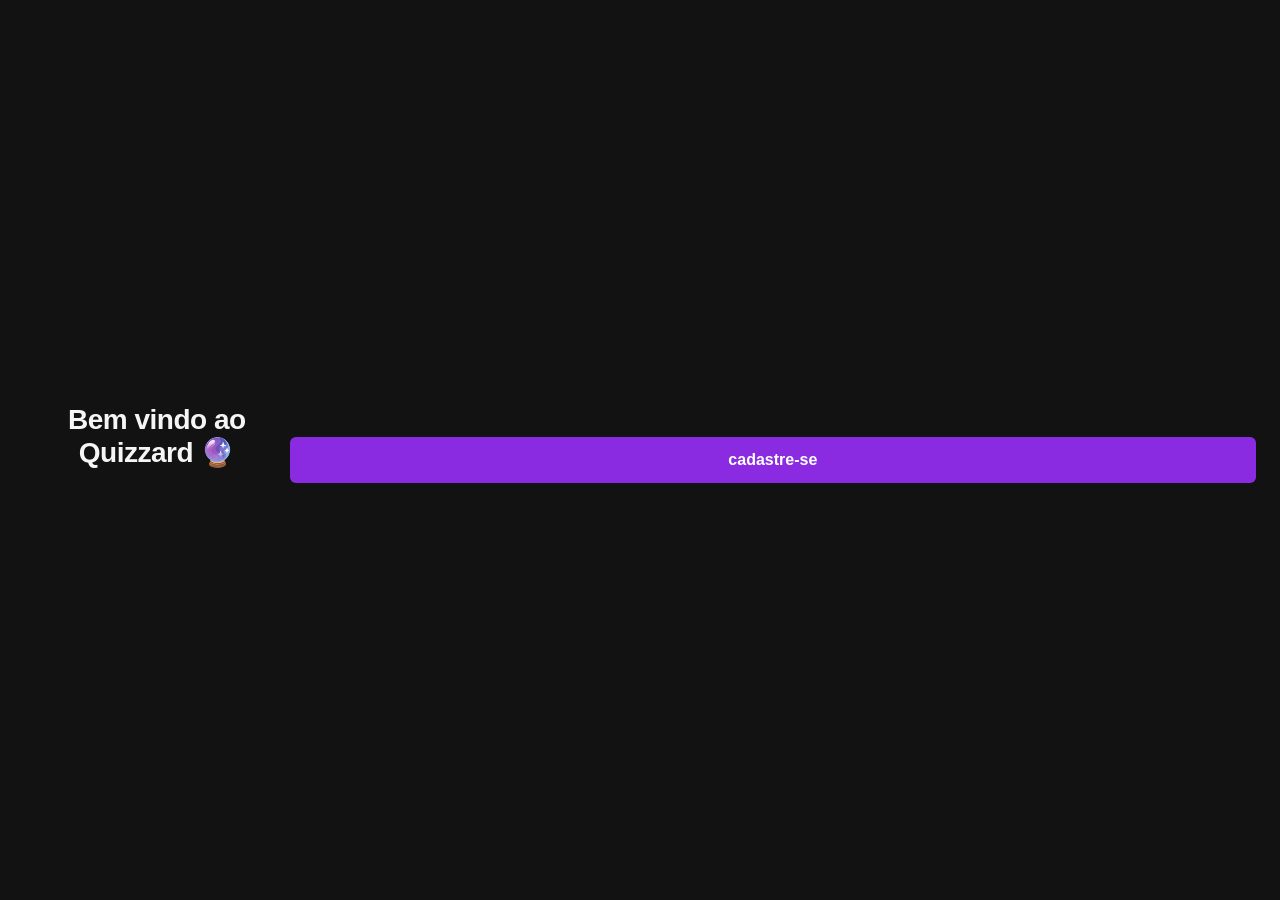
<file: index.html>
<!DOCTYPE html>
<html>
    <head>
        <meta charset="UTF-8">
        <title> Quizzard 🔮 </title>
        <link rel="stylesheet" href="styles.css">
    </head>
    <body>
        
    <div class="border">
        <h1>Bem vindo ao Quizzard 🔮</h1>
    </div>
        <button onclick="window.location.href= 'login.html'">cadastre-se</button>
    </body>
</html>
</file>
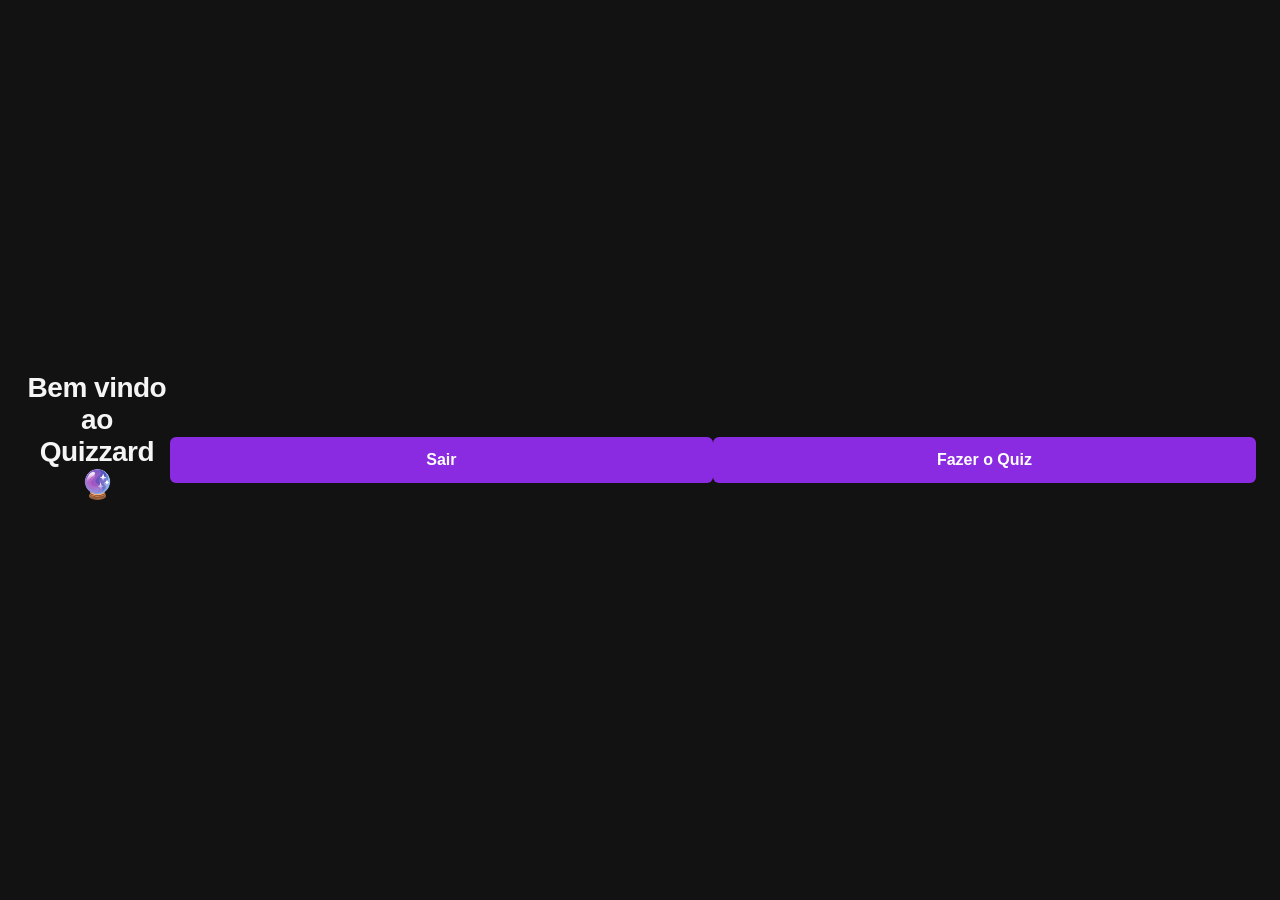
<file: home.html>
<!DOCTYPE html>
<html>
    <head>
        <meta charset="UTF-8">
        <script src="script.js" defer></script>
        <link rel= "stylesheet" href="styles.css">
        </link>
        <title> Quizzard 🔮 </title>
    </head>
    <body>
        <h1>Bem vindo ao Quizzard 🔮</h1>
            <button id="btnSair" onclick="window.location.href='index.html'">Sair</button>
            <button class="botao-quiz" onclick="window.location.href='quizzard.html'">Fazer o Quiz</button>

    </body>
</html>
</file>
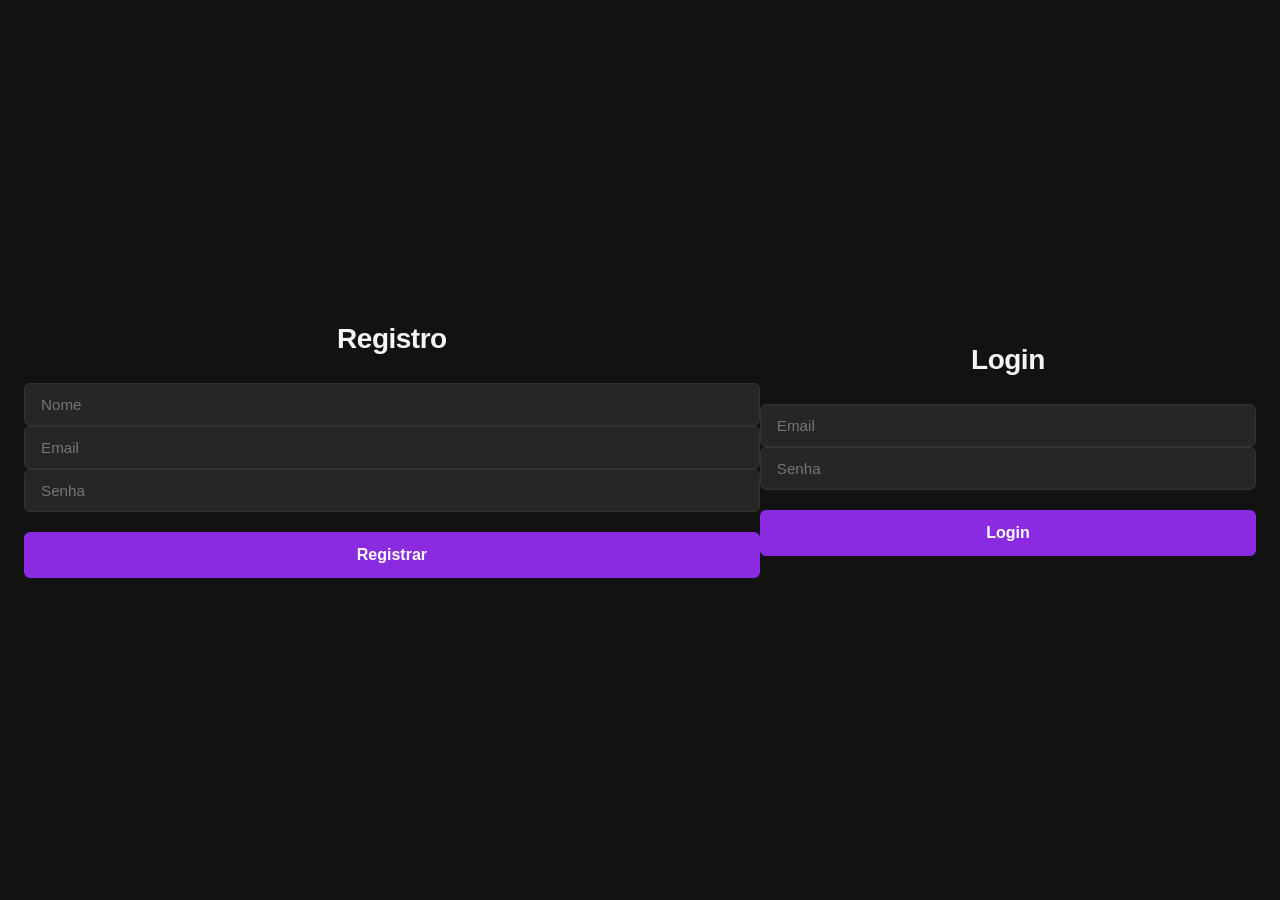
<file: login.html>
<!DOCTYPE html>
<html>
    <head>
        <meta charset="UTF-8">
        <title> Quizzard 🔮 </title>
        <link rel="stylesheet" href="styles.css">
        <script src="script.js" defer></script>
        <link rel="stylesheet" href="styles.css">
    </head>
    <body>
        <div>
            <h1>Registro</h1>
            <input type="text" placeholder="Nome" id="nome">
            <input type="text" placeholder="Email" id="email">
            <input type="password" placeholder="Senha" id="senha">
            <button id="btnRegistrar">Registrar</button>
        </div>
        <div>
            <h1>Login</h1>
            <input type="text" placeholder="Email" id="loginEmail">
            <input type="password" placeholder="Senha" id="loginSenha">
            <button id="btnLogin">Login</button>
        </div>
    </body>
</html>
</file>
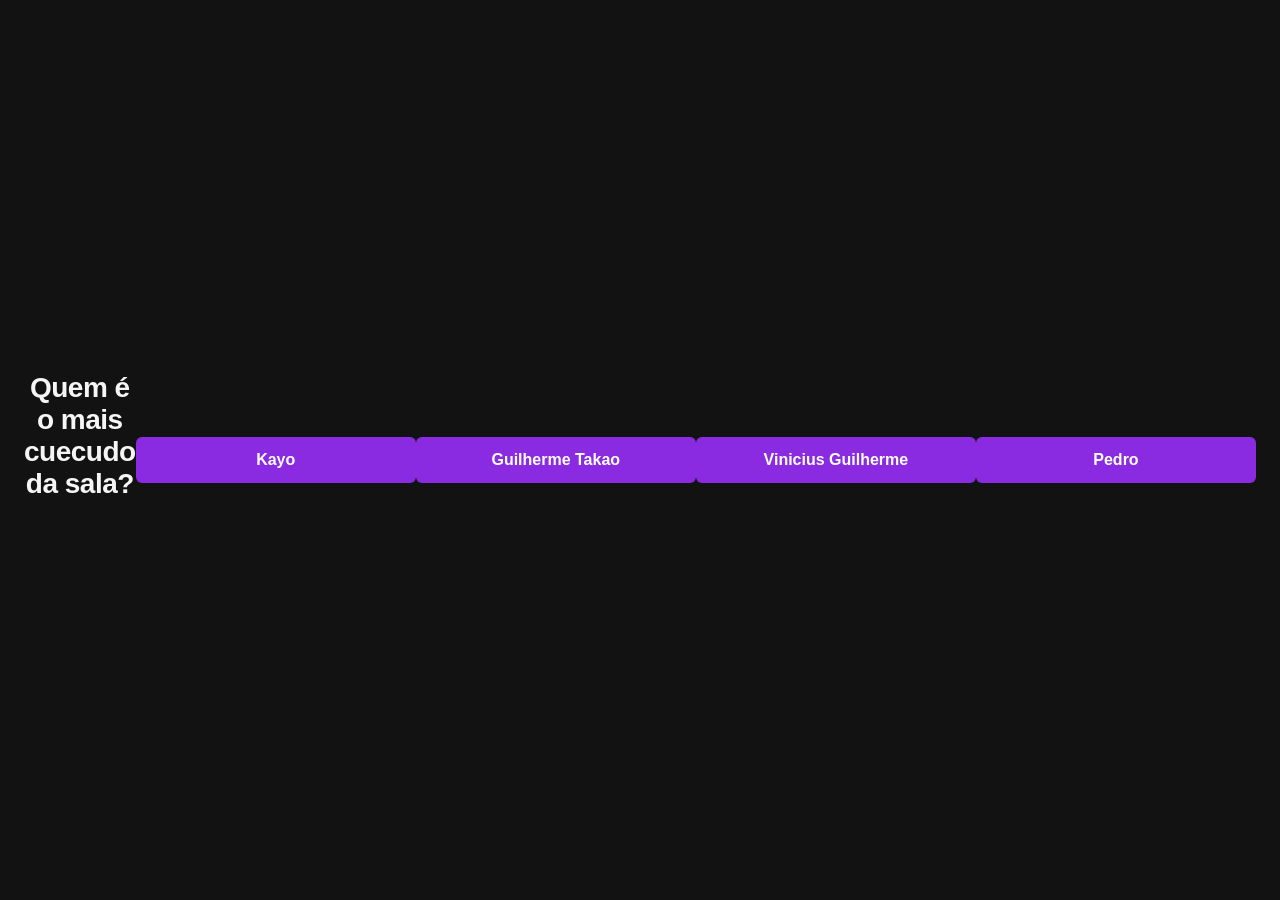
<file: quizzard.html>
<!DOCTYPE html>
<html>
    <head>
        <meta charset="UTF-8">
        <script src="quiz.js" defer></script>
        <link rel="stylesheet" href="styles.css">
    </head>
    <body>
        <h1 id="enunciado"> 1. Enunciado </h1>
        <button id="btnResposta1">1. Alternativa 1</button>
        <button id="btnResposta2">2. Alternativa 2</button>
        <button id="btnResposta3">3. Alternativa 3</button>
        <button id="btnResposta4">4. Alternativa 4</button>
    </body>
</html>
</file>
<file: styles.css>
* {
  box-sizing: border-box;
  margin: 0;
  padding: 0;
}

:root {
  --bg-color: #121212;
  --container-bg: #1e1e1e;
  --primary: #8a2be2; /* BlueViolet */
  --primary-hover: #9d4edd;
  --text-main: #f5f5f5;
  --text-muted: #a0a0a0;
  --border-color: #333333;
  --error: #ff4d4d;
  --success: #00e676;
}

body {
  font-family: -apple-system, BlinkMacSystemFont, "Segoe UI", Roboto, Helvetica, Arial, sans-serif;
  background-color: var(--bg-color);
  color: var(--text-main);
  display: flex;
  align-items: center;
  justify-content: center;
  min-height: 100vh;
  padding: 24px;
}
.container {
  background-color: var(--container-bg);
  border: 1px solid var(--border-color);
  border-radius: 12px;
  box-shadow: 0 8px 32px rgba(0, 0, 0, 0.4);
  width: 100%;
  max-width: 440px; /* Aumentado para não ficar espremido */
  padding: 40px;
}

h1 {
  font-size: 1.75rem;
  font-weight: 600;
  letter-spacing: -0.5px;
  margin-bottom: 28px;
  text-align: center;
  color: var(--text-main);
}
label {
  display: block;
  font-size: 0.85rem;
  font-weight: 500;
  color: var(--text-muted);
  margin-bottom: 8px;
  margin-top: 16px;
  letter-spacing: 0.5px;
  text-transform: uppercase;
}

input {
  width: 100%;
  padding: 12px 16px;
  background-color: #262626;
  color: var(--text-main);
  border: 1px solid var(--border-color);
  border-radius: 6px;
  font-size: 0.95rem;
  font-family: inherit;
  outline: none;
  transition: border-color 0.2s, box-shadow 0.2s;
}

input:focus {
  border-color: var(--primary);
  box-shadow: 0 0 0 3px rgba(138, 43, 226, 0.2);
}


button, .botao-quiz {
  width: 100%;
  padding: 14px;
  background-color: var(--primary);
  color: #ffffff;
  border: none;
  border-radius: 6px;
  font-size: 1rem;
  font-weight: 600;
  font-family: inherit;
  cursor: pointer;
  transition: background-color 0.2s, transform 0.1s;
  margin-top: 20px;
}

button:hover, .botao-quiz:hover {
  background-color: var(--primary-hover);
}

button:active, .botao-quiz:active {
  transform: scale(0.98);
}

.msg {
  margin-top: 16px;
  font-size: 0.9rem;
  text-align: center;
  min-height: 20px;
}

.msg.erro { color: var(--error); }
.msg.ok { color: var(--success); }

.link {
  text-align: center;
  margin-top: 24px;
  font-size: 0.85rem;
}

.link a {
  color: var(--primary);
  text-decoration: none;
  font-weight: 500;
  transition: color 0.2s;
}

.link a:hover {
  color: var(--primary-hover);
  text-decoration: underline;
}


#tela-bemvindo {
  text-align: center;
}

#tela-bemvindo p {
  margin-top: 12px;
  color: var(--text-muted);
  font-size: 1rem;
  line-height: 1.5;
}
</file>
